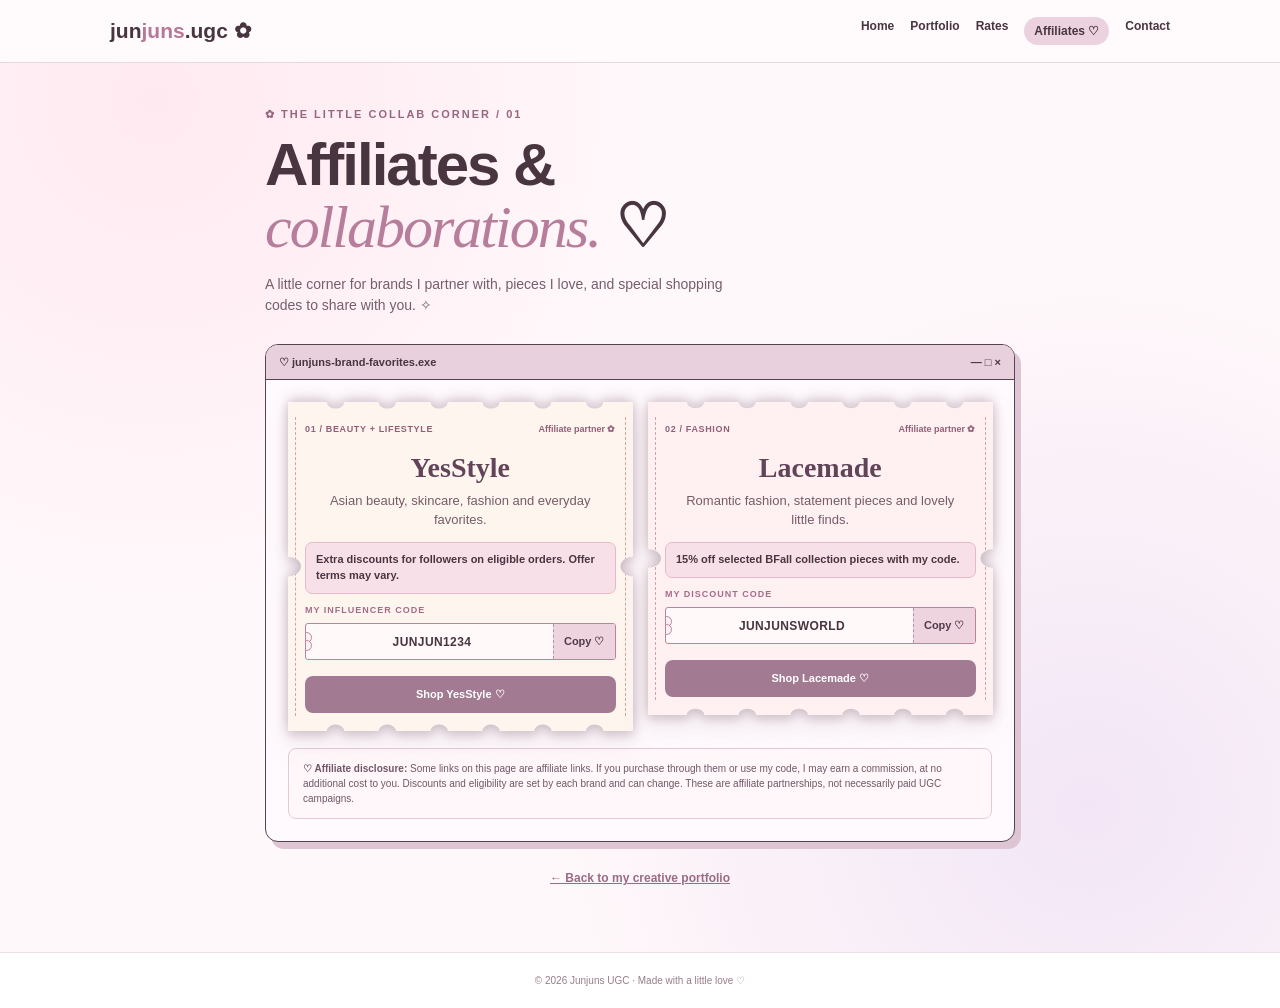
<file: affiliates.html>
<!doctype html>
<html lang="en"><head><meta charset="utf-8"><meta name="viewport" content="width=device-width,initial-scale=1"><title>Affiliates & Collaborations | Junjuns UGC — Straight-Edge Scalloped Ticket Preview</title>
<style>
:root{--ink:#493540;--mauve:#a27a91;--pink:#ebd4df;--border:#b98198}*{box-sizing:border-box}body{margin:0;font:14px/1.5 "Trebuchet MS",Arial,sans-serif;color:var(--ink);background:radial-gradient(circle at 12% 10%,#ffe9f1,transparent 35%),radial-gradient(circle at 85% 80%,#f2e6f6,transparent 40%),#fff8fa}a{color:inherit}.top{border-bottom:1px solid #e6d9df;background:#fffafc;padding:15px max(20px,calc((100vw - 1060px)/2));display:flex;align-items:center;justify-content:space-between;gap:12px;flex-wrap:wrap}.logo{font-weight:900;font-size:21px;text-decoration:none}.logo span{color:#b77897}.nav{display:flex;gap:16px;flex-wrap:wrap;font-size:12px;font-weight:700}.nav a{text-decoration:none}.nav .current{background:#ecd2df;border-radius:20px;padding:5px 10px}.main{max-width:790px;margin:auto;padding:43px 20px 65px}.kicker{font-size:11px;letter-spacing:2px;color:#98667f;font-weight:900}h1{font-size:clamp(36px,6vw,60px);line-height:1.03;letter-spacing:-2px;margin:12px 0 15px}h1 em{font-family:Georgia,serif;color:#b77e9b;font-weight:400}.lead{max-width:490px;color:#765e6b;margin:0 0 28px}.window{border:1.8px solid #574452;border-radius:13px;overflow:hidden;background:#fffafd;box-shadow:6px 7px #dec5d3}.bar{padding:9px 13px;background:#e8d0dc;border-bottom:1.8px solid #574452;display:flex;justify-content:space-between;font-size:11px;font-weight:800}.inside{padding:22px}.grid{display:grid;grid-template-columns:repeat(2,minmax(0,1fr));gap:16px}.ticket{position:relative;isolation:isolate;display:flex;flex-direction:column;min-width:0;padding:19px 17px 17px;background:#fff2f2;border:1px solid #c58c9e;box-shadow:3px 4px #ead6dd;clip-path:polygon(0 0,100% 0,100% 100%,0 100%)}.ticket:before{content:"";position:absolute;top:60px;bottom:8px;left:7px;right:7px;border-left:1px dashed #d6a0ad;border-right:1px dashed #d6a0ad;pointer-events:none;z-index:-1}.ticket.yes{background:#fff5ef}.ticket.lace{background:#fff0f2}.ticket .notch{position:absolute;top:51%;width:24px;height:24px;border:1px solid #c58c9e;background:#fffafd;border-radius:50%;transform:translateY(-50%);z-index:2}.ticket .notch.left{left:-14px}.ticket .notch.right{right:-14px}.ticket .serration{height:7px;position:absolute;left:10px;right:10px;background:radial-gradient(circle at 5px 0,#fffafd 4px,transparent 4.5px) repeat-x;background-size:12px 8px;pointer-events:none}.ticket .serration.top{display:none}.ticket .serration.bottom{bottom:-1px;transform:rotate(180deg)}.meta{position:relative;z-index:3;display:flex;justify-content:space-between;align-items:center;gap:5px;font-size:9px;font-weight:900;letter-spacing:.7px;color:#915f78}.stamp{font-size:9px;letter-spacing:.25px;font-weight:700;border:0;border-radius:0;padding:3px 0;background:transparent;color:#915f78;white-space:nowrap}.brand{text-align:center;font-family:Georgia,"Times New Roman",serif;font-weight:700;font-size:32px;margin:14px 0 0;color:#684454}.flourish{text-align:center;color:#c68fa8;font-size:13px;letter-spacing:4px;margin:0 0 8px}.desc{text-align:center;font-size:12px;line-height:1.55;color:#765b69;min-height:38px;margin:0 0 12px}.offer{text-align:center;font-size:12px;line-height:1.5;font-weight:700;background:#f7e0e8;border:1px solid #e7bacb;border-radius:7px;padding:9px 8px;min-height:53px;display:grid;place-items:center}.divider{display:flex;align-items:center;gap:8px;color:#a46e89;font-size:9px;letter-spacing:1.2px;font-weight:900;margin:15px 0 7px}.divider:before,.divider:after{content:"";flex:1;border-top:1px dashed #ce9bac}.coupon{position:relative;display:flex;align-items:stretch;min-height:45px;border:1px solid #bf829d;background:#fff9fa;border-radius:3px;overflow:hidden}.coupon:before,.coupon:after{content:"";position:absolute;left:-5px;width:9px;height:9px;border-radius:50%;background:#fff2f2;border:1px solid #bf829d;z-index:1}.coupon:before{top:8px}.coupon:after{bottom:8px}.code{display:grid;place-items:center;flex:1;min-width:0;padding:8px 5px 8px 10px;font-weight:900;letter-spacing:.4px;font-size:13px;font-family:inherit}.copy{border:0;border-left:1px dashed #bd8ca5;background:#eed4df;padding:8px 10px;cursor:pointer;color:#503a49;font-weight:800;white-space:nowrap;font-family:inherit}.copy:hover{background:#e7c5d5}.detail{font-size:10px;color:#886e7c;text-align:center;margin:11px 0 14px;min-height:30px}.shop{display:block;text-align:center;margin-top:auto;background:#a27b92;color:#fff;text-decoration:none;border-radius:8px;padding:10px;font-size:12px;font-weight:800;font-family:inherit}.shop:hover{background:#896278}.disclosure{border:1px solid #e5c9d6;background:#fff7fa;border-radius:8px;padding:12px 14px;font-size:10px;color:#705766;margin-top:17px}.back{text-align:center;margin:27px 0 0;font-size:12px;font-weight:800;color:#9b6b85}.footer{text-align:center;border-top:1px solid #eee0e7;background:#fff;padding:20px;color:#987c8c;font-size:10px}@media(max-width:620px){.grid{grid-template-columns:1fr}.main{padding-top:30px}.top{justify-content:center}.nav{justify-content:center}.ticket{max-width:380px;width:100%;margin:auto}.inside{padding:14px}.desc,.offer,.detail{min-height:0}}

/* Compact original-card typography inside vintage cutout tickets */
.main{max-width:790px}
.inside{padding:22px}
.grid{gap:15px}
.ticket{padding:17px 16px 16px;min-height:0}
.meta{font-family:Arial,Helvetica,sans-serif;font-size:9px;letter-spacing:.65px;line-height:1.3;min-height:16px}
.stamp{font-family:Arial,Helvetica,sans-serif;font-size:9px;font-weight:600;letter-spacing:0}
.brand{font-family:Georgia,'Times New Roman',serif;text-align:left;font-size:28px;line-height:1.12;margin:13px 0 9px;color:#624459}
.desc{font-family:Arial,Helvetica,sans-serif;text-align:left;font-size:11px;line-height:1.5;min-height:0;margin:0 0 10px;color:#765b69}
.offer{font-family:Arial,Helvetica,sans-serif;text-align:left;font-size:11px;line-height:1.45;min-height:0;padding:9px 10px;display:block;margin-bottom:10px}
.divider{font-family:Arial,Helvetica,sans-serif;letter-spacing:1px;font-size:9px;margin:0 0 6px}
.divider:before,.divider:after{display:none}
.coupon{min-height:37px}
.code{font-family:Arial,Helvetica,sans-serif;font-size:12px;padding:7px 5px 7px 10px}
.copy{font-family:Arial,Helvetica,sans-serif;font-size:11px;padding:7px 10px}
.detail{font-family:Arial,Helvetica,sans-serif;text-align:left;font-size:9px;line-height:1.4;min-height:0;margin:8px 0 11px}
.shop{font-family:Arial,Helvetica,sans-serif;font-size:11px;padding:10px}
.ticket:before{top:11px;bottom:8px}
@media(max-width:620px){.ticket{max-width:380px}.desc,.offer,.detail{min-height:0}}

/* Ticket outline: mostly straight top and bottom, with spaced shallow semicircle cutouts. */
.ticket{clip-path:none;border:0;padding:19px 17px 18px;
  -webkit-mask-image:url("data:image/svg+xml,%3Csvg%20xmlns%3D%22http%3A%2F%2Fwww.w3.org%2F2000%2Fsvg%22%20viewBox%3D%220%200%20400%20500%22%20preserveAspectRatio%3D%22none%22%3E%3Cpath%20fill%3D%22white%22%20d%3D%22M%200%200%20L%2045%200%20L%2045%200%20A%2010%2010%200%200%200%2065%200%20L%20105%200%20A%2010%2010%200%200%200%20125%200%20L%20165%200%20A%2010%2010%200%200%200%20185%200%20L%20225%200%20A%2010%2010%200%200%200%20245%200%20L%20285%200%20A%2010%2010%200%200%200%20305%200%20L%20345%200%20A%2010%2010%200%200%200%20365%200%20L%20400%200%20L%20400%20235%20A%2015%2015%200%200%200%20400%20265%20L%20400%20500%20L%20365%20500%20A%2010%2010%200%200%200%20345%20500%20L%20305%20500%20A%2010%2010%200%200%200%20285%20500%20L%20245%20500%20A%2010%2010%200%200%200%20225%20500%20L%20185%20500%20A%2010%2010%200%200%200%20165%20500%20L%20125%20500%20A%2010%2010%200%200%200%20105%20500%20L%2065%20500%20A%2010%2010%200%200%200%2045%20500%20L%200%20500%20L%200%20265%20A%2015%2015%200%200%200%200%20235%20Z%22%2F%3E%3C%2Fsvg%3E");mask-image:url("data:image/svg+xml,%3Csvg%20xmlns%3D%22http%3A%2F%2Fwww.w3.org%2F2000%2Fsvg%22%20viewBox%3D%220%200%20400%20500%22%20preserveAspectRatio%3D%22none%22%3E%3Cpath%20fill%3D%22white%22%20d%3D%22M%200%200%20L%2045%200%20L%2045%200%20A%2010%2010%200%200%200%2065%200%20L%20105%200%20A%2010%2010%200%200%200%20125%200%20L%20165%200%20A%2010%2010%200%200%200%20185%200%20L%20225%200%20A%2010%2010%200%200%200%20245%200%20L%20285%200%20A%2010%2010%200%200%200%20305%200%20L%20345%200%20A%2010%2010%200%200%200%20365%200%20L%20400%200%20L%20400%20235%20A%2015%2015%200%200%200%20400%20265%20L%20400%20500%20L%20365%20500%20A%2010%2010%200%200%200%20345%20500%20L%20305%20500%20A%2010%2010%200%200%200%20285%20500%20L%20245%20500%20A%2010%2010%200%200%200%20225%20500%20L%20185%20500%20A%2010%2010%200%200%200%20165%20500%20L%20125%20500%20A%2010%2010%200%200%200%20105%20500%20L%2065%20500%20A%2010%2010%200%200%200%2045%20500%20L%200%20500%20L%200%20265%20A%2015%2015%200%200%200%200%20235%20Z%22%2F%3E%3C%2Fsvg%3E");
  -webkit-mask-size:100% 100%;mask-size:100% 100%;
  -webkit-mask-repeat:no-repeat;mask-repeat:no-repeat;
}
.ticket .notch,.ticket .serration{display:none}
.ticket:before{top:15px;bottom:15px}

/* Gentle breathing room between the coupon code and shopping link on both tickets */
.ticket .shop{margin-top:16px;}

/* Slightly larger centered descriptions */
.ticket .desc{font-size:13px;line-height:1.5;text-align:center}
</style><style>
/* Ticket-shaped shadows are applied outside the mask, so the cutouts stay visible. */
.ticket-wrap{min-width:0;filter:drop-shadow(0 -5px 6px rgba(95,55,77,.18)) drop-shadow(0 5px 5px rgba(95,55,77,.18)) drop-shadow(0 10px 12px rgba(95,55,77,.10));transition:transform .24s ease,filter .24s ease;will-change:transform}
.ticket-wrap:hover,.ticket-wrap:focus-within{transform:translateY(-5px) rotate(-.35deg);filter:drop-shadow(0 -8px 9px rgba(95,55,77,.24)) drop-shadow(0 9px 7px rgba(95,55,77,.22)) drop-shadow(0 15px 16px rgba(95,55,77,.15))}
.ticket-wrap:nth-child(2):hover,.ticket-wrap:nth-child(2):focus-within{transform:translateY(-5px) rotate(.35deg)}
@media(prefers-reduced-motion:reduce){.ticket-wrap{transition:none}.ticket-wrap:hover,.ticket-wrap:focus-within{transform:none}}
</style><style>
/* Center only each brand title and description; preserve all ticket styling. */
.ticket .brand{text-align:center}
.ticket .desc{text-align:center;display:block;font-size:13px;line-height:1.45;max-width:290px;margin:0 auto 12px;min-height:38px}


</style>
</head><body><header class="top"><a class="logo" href="index.html#home">jun<span>juns</span>.ugc ✿</a><nav class="nav"><a href="index.html#home">Home</a><a href="index.html#portfolio">Portfolio</a><a href="index.html#rates">Rates</a><a class="current" href="affiliates.html">Affiliates ♡</a><a href="index.html#contact">Contact</a></nav></header><main class="main"><div class="kicker">✿ THE LITTLE COLLAB CORNER / 01</div><h1>Affiliates &amp;<br><em>collaborations.</em> ♡</h1><p class="lead">A little corner for brands I partner with, pieces I love, and special shopping codes to share with you. ✧</p><section class="window"><div class="bar"><span>♡ junjuns-brand-favorites.exe</span><span>— □ ×</span></div><div class="inside"><div class="grid">
<div class="ticket-wrap"><article class="ticket yes"><i class="notch left"></i><i class="notch right"></i><div class="meta"><span>01 / BEAUTY + LIFESTYLE</span><span class="stamp">Affiliate partner ✿</span></div><h2 class="brand">YesStyle</h2><p class="desc">Asian beauty, skincare, fashion and everyday favorites.</p><div class="offer">Extra discounts for followers on eligible orders. Offer terms may vary.</div><div class="divider">MY INFLUENCER CODE</div><div class="coupon"><span class="code">JUNJUN1234</span><button class="copy" data-code="JUNJUN1234">Copy ♡</button></div><a class="shop" target="_blank" rel="noopener noreferrer sponsored" href="https://www.yesstyle.com/de/home.html?rco=JUNJUN1234&amp;utm_term=JUNJUN1234&amp;utm_medium=Influencer&amp;utm_source=dynamic&amp;mcg=influencer">Shop YesStyle ♡</a></article></div>
<div class="ticket-wrap"><article class="ticket lace"><i class="notch left"></i><i class="notch right"></i><div class="meta"><span>02 / FASHION</span><span class="stamp">Affiliate partner ✿</span></div><h2 class="brand">Lacemade</h2><p class="desc">Romantic fashion, statement pieces and lovely little finds.</p><div class="offer">15% off selected BFall collection pieces with my code.</div><div class="divider">MY DISCOUNT CODE</div><div class="coupon"><span class="code">JUNJUNSWORLD</span><button class="copy" data-code="JUNJUNSWORLD">Copy ♡</button></div><a class="shop" target="_blank" rel="noopener noreferrer sponsored" href="https://lacemade.com/JUNJUNSWORLD">Shop Lacemade ♡</a></article></div>
</div><aside class="disclosure"><strong>♡ Affiliate disclosure:</strong> Some links on this page are affiliate links. If you purchase through them or use my code, I may earn a commission, at no additional cost to you. Discounts and eligibility are set by each brand and can change. These are affiliate partnerships, not necessarily paid UGC campaigns.</aside></div></section><p class="back"><a href="index.html#portfolio">← Back to my creative portfolio</a></p></main><footer class="footer">© 2026 Junjuns UGC · Made with a little love ♡</footer><script>document.querySelectorAll('[data-code]').forEach(b=>b.addEventListener('click',async()=>{let old=b.textContent;try{await navigator.clipboard.writeText(b.dataset.code);b.textContent='Copied! ♡'}catch(e){let t=document.createElement('textarea');t.value=b.dataset.code;document.body.append(t);t.select();document.execCommand('copy');t.remove();b.textContent='Copied! ♡'}setTimeout(()=>b.textContent=old,1800)}));</script></body></html>
</file>
